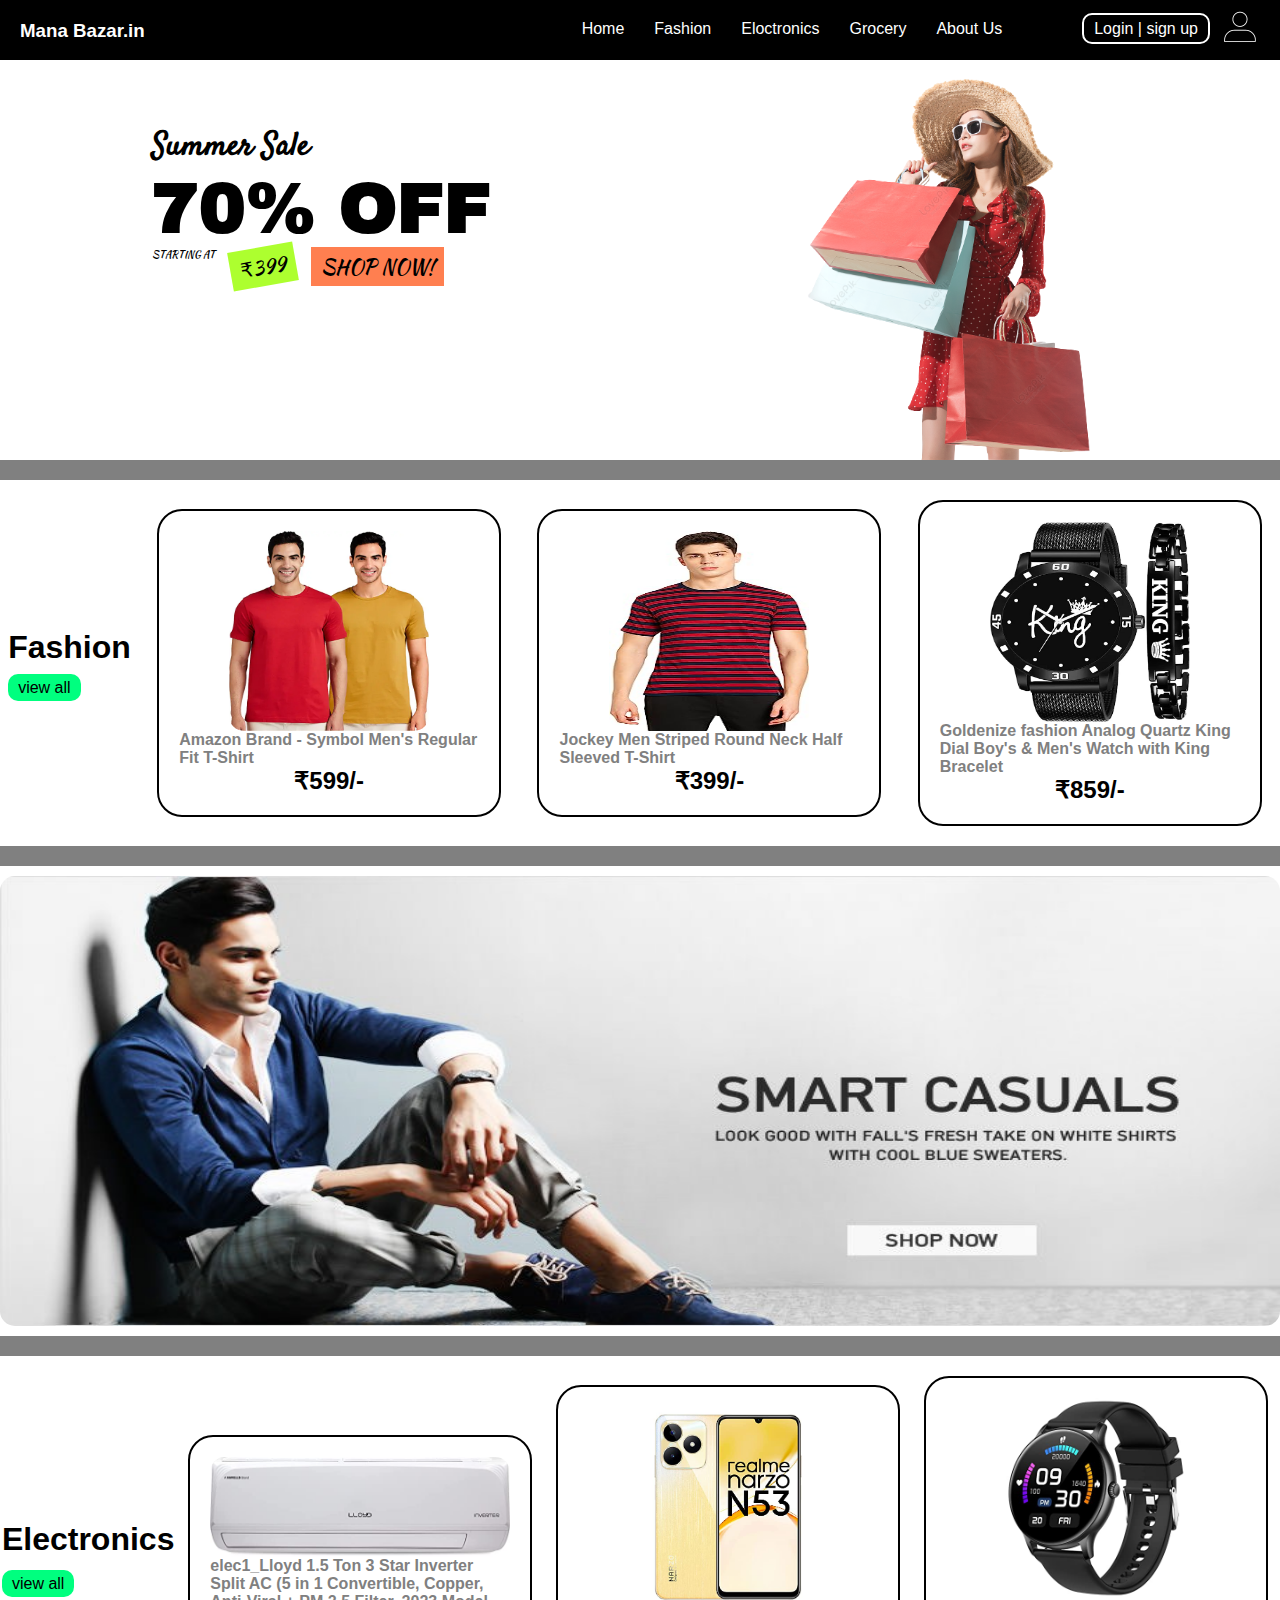
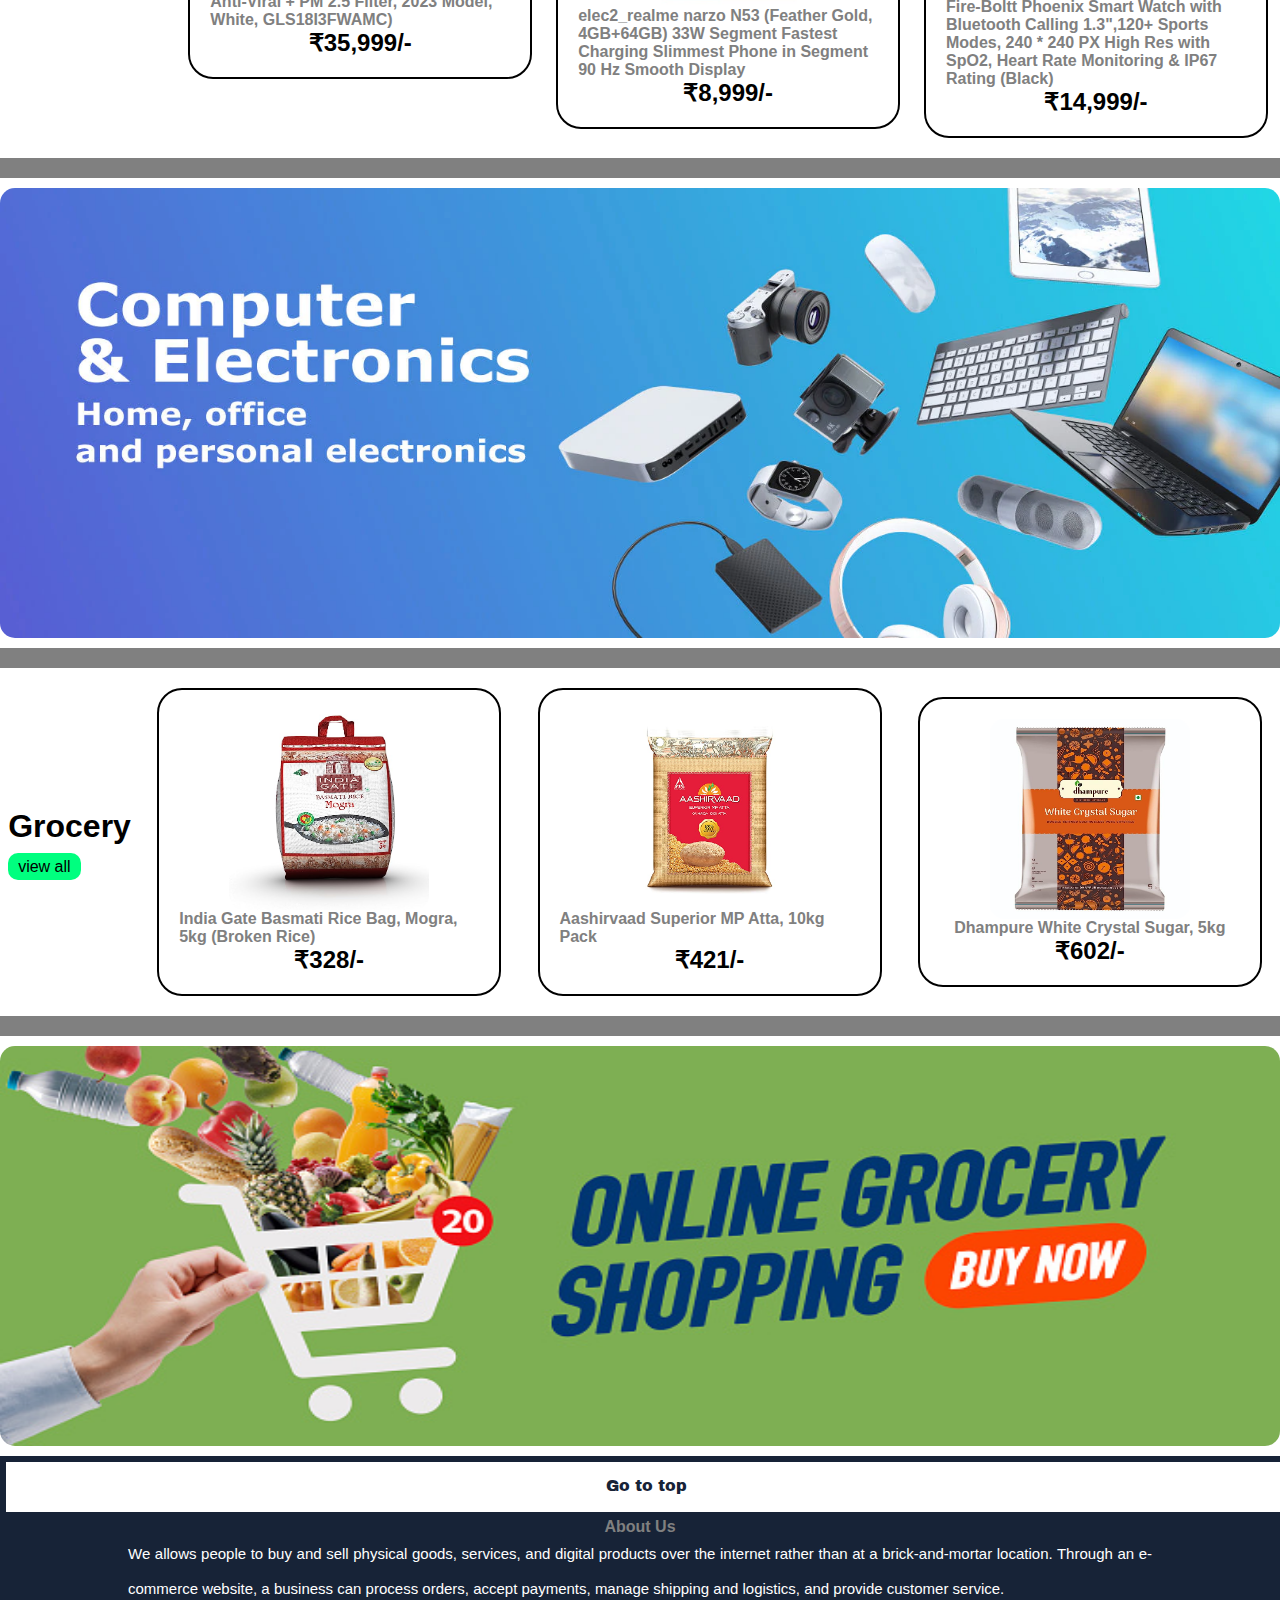
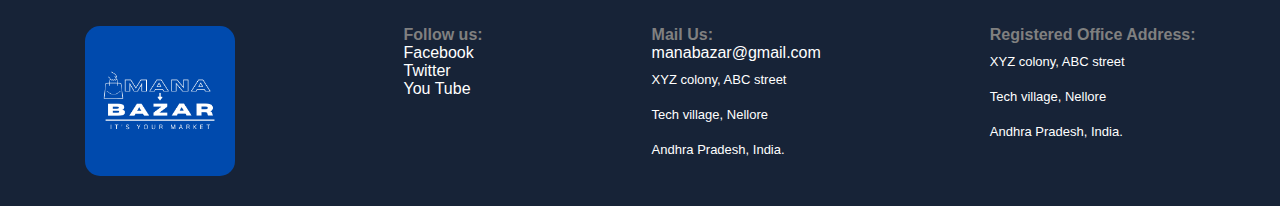
<file: index.html>
<!DOCTYPE html>
<html lang="en">
<head>
    <meta charset="UTF-8">
    <meta http-equiv="X-UA-Compatible" content="IE=edge">
    <meta name="viewport" content="width=device-width, initial-scale=1.0">
    <link rel="stylesheet" href="Ecommerce.css">
    <link rel="icon" href="./mana bazar logo crop.png">
    <title>Mana Bazar</title>
    <script>
        document.addEventListener("contextmenu", (event) => {
            alert("Right click disable")
           event.preventDefault();
        });
     </script>
</head>
<body>
    <nav id="nav-bar" class="navbar">
        
        <h3><a href="./index.html">Mana Bazar.in</a></h3>
        <ul>
            <li><a href="./index.html">Home</a></li>
            <li><a href="./fashon.html">Fashion</a></li>
            <li><a href="./electronins.html">Eloctronics</a></li>
            <li><a href="./grocery.html">Grocery</a></li>
            <li><a href="#about-us">About Us</a></li>
            <li><a href="form.html" class="login">Login | sign up</a></li>
            <li><img src="./assert/wired-lineal-21-avatar.gif" alt="" height="50px" width="50px" class="icon"></li>
        </ul>
   
    </nav>

    <div class="popup">
        <h2>please Login here</h2>
        <h4>New customer : <br> create account/Sign up </h4>
    </div>
    
    <div class="main">
       <div class="content">
        <h5 class="heading">Summer Sale</h5>
        <h2 class="off">70% OFF</h2>
            <div>
            <p >STARTING AT</p>
            <p class="price">₹399</p>
            <p class="shopnow">SHOP NOW!</p>
            </div>
       </div>
       <img src="./assert/girl-removebg-preview.png" alt="">
    </div>

    <a href="./fashon.html" target="_blank">
        <div class="container">
            <div>
                <h1>Fashion</h1>
                <span>view all</span>
            </div>
            
            <div class="card">
                <img src="./assert/fashon1.webp" alt="" height="200px" width="200px">
                <h4>Amazon Brand - Symbol Men's Regular Fit T-Shirt</h4>
                <h2>₹599/-</h2>
            </div>
            <div class="card">
                <img src="./assert/fashon2.jpg" alt="" height="200px" width="200px">
                <h4>Jockey Men Striped Round Neck Half Sleeved T-Shirt</h4>
                <h2>₹399/-</h2>
            </div>
            <div class="card">
                <img src="./assert/Goldenize fashion Analog Quartz King Dial Boy's & Men's Watch with King Bracelet.jpg" alt="" height="200px" width="200px">
                <h4>Goldenize fashion Analog Quartz King Dial Boy's & Men's Watch with King Bracelet</h4>
                <h2>₹859/-</h2>
            </div>
        </div>
    </a>
   <a href="./fashon.html">
    <div class="container">
        <img src="./assert/fashion banner1.jpg" alt="" width="100%" height="450px">
    </div>
   </a>
    
    <a href="./electronins.html" target="_blank">
        <div class="container">
            <div>
                <h1>Electronics</h1>
                <span>view all</span>
            </div>
            <div class="card">
                <img src="./assert/elec1_Lloyd 1.5 Ton 3 Star Inverter Split AC (5 in 1 Convertible, Copper, Anti-Viral + PM 2.5 Filter, 2023 Model, White, GLS18I3FWAMC).jpg" alt="" height="100px" width="300px">
                <h4>elec1_Lloyd 1.5 Ton 3 Star Inverter Split AC (5 in 1 Convertible, Copper, Anti-Viral + PM 2.5 Filter, 2023 Model, White, GLS18I3FWAMC)</h4>
                <h2>₹35,999/-</h2>
            </div>
            <div class="card">
                <img src="./assert/elec2_realme narzo N53 (Feather Gold, 4GB+64GB) 33W Segment Fastest Charging Slimmest Phone in Segment  90 Hz Smooth Display.jpg" alt="" height="200px" width="200px">
                <h4>elec2_realme narzo N53 (Feather Gold, 4GB+64GB) 33W Segment Fastest Charging Slimmest Phone in Segment  90 Hz Smooth Display</h4>
                <h2>₹8,999/-</h2>
            </div>
            <div class="card">
                <img src="./assert/elec3.jpg" alt="" height="200px" width="200px">
                <h4>Fire-Boltt Phoenix Smart Watch with Bluetooth Calling 1.3",120+ Sports Modes, 240 * 240 PX High Res with SpO2, Heart Rate Monitoring & IP67 Rating (Black)</h4>
                <h2>₹14,999/-</h2>
            </div>
        </div>
    </a>
    <a href="./electronins.html">
        <div class="container">
            <img src="./assert/electronic banner1.webp" alt="" width="100%" height="450px">
        </div>
    </a>

    
    <a href="./grocery.html" target="_blank">
        <div class="container">
            <div>
                <h1>Grocery</h1>
                <span>view all</span>
            </div>
            <div class="card">
                <img src="./assert/gro1_India Gate Basmati Rice Bag, Mogra, 5kg (Broken Rice).jpg" alt="" height="200px" width="200px">
                <h4>India Gate Basmati Rice Bag, Mogra, 5kg (Broken Rice)</h4>
                
             <h2>₹328/-</h2>
            </div>
            <div class="card">
                <img src="./assert/gro2_Aashirvaad Superior MP Atta, 10kg Pack.jpg" alt="" height="200px" width="200px">
                <h4>Aashirvaad Superior MP Atta, 10kg Pack</h4>
                <h2>₹421/-</h2> 
            </div>
            <div class="card">
                <img src="./assert/gro3_Dhampure White Crystal Sugar, 5kg.jpg" alt="" height="200px" width="200px">
                <h4>Dhampure White Crystal Sugar, 5kg</h4>
                <h2>₹602/-</h2>
            </div>
        </div>
    </a>
    <a href="./grocery.html">
        <div class="container">
            <img src="./assert/grocery banner1.jpg" alt="" width="100%" height="400px">
        </div>
    </a>

    <footer id="about-us">
        <div class="top">
        <a href="./index.html">Go to top</a>
     </div>
        <div class="aboutus">
            <h4>About Us</h4>
            <p>We allows people to buy and sell physical goods, services, and digital products over the internet rather than at a brick-and-mortar location.
                 Through an e-commerce website, a business can process orders,
                  accept payments, manage shipping and logistics, and provide customer service.</p>
        </div>
        <div class="footer">
            <div>
                <img src="./mana bazar logo.png" alt="" height="150px" width="150px">
            </div>
            <div class="social">
                <h4>Follow us:</h4>
            <ul>
                <li><a href="@">Facebook</a></li>
                <li><a href="@">Twitter</a></li>
                <li><a href="@">You Tube</a></li>
            </ul>
            </div>
            <div class="mailus">
                <h4>Mail Us:</h4>
                <a href="@">manabazar@gmail.com</a>
                <p>
                    XYZ colony, ABC street<br>
                    Tech village, Nellore<br>
                    Andhra Pradesh, India.
                </p>
            </div>
            <div class="address">
                <h4>Registered Office Address:</h4>
                <p>
                    XYZ colony, ABC street<br>
                    Tech village, Nellore<br>
                    Andhra Pradesh, India.
                </p>
            </div>
        </div>
    </footer>
</body>
</html>
</file>
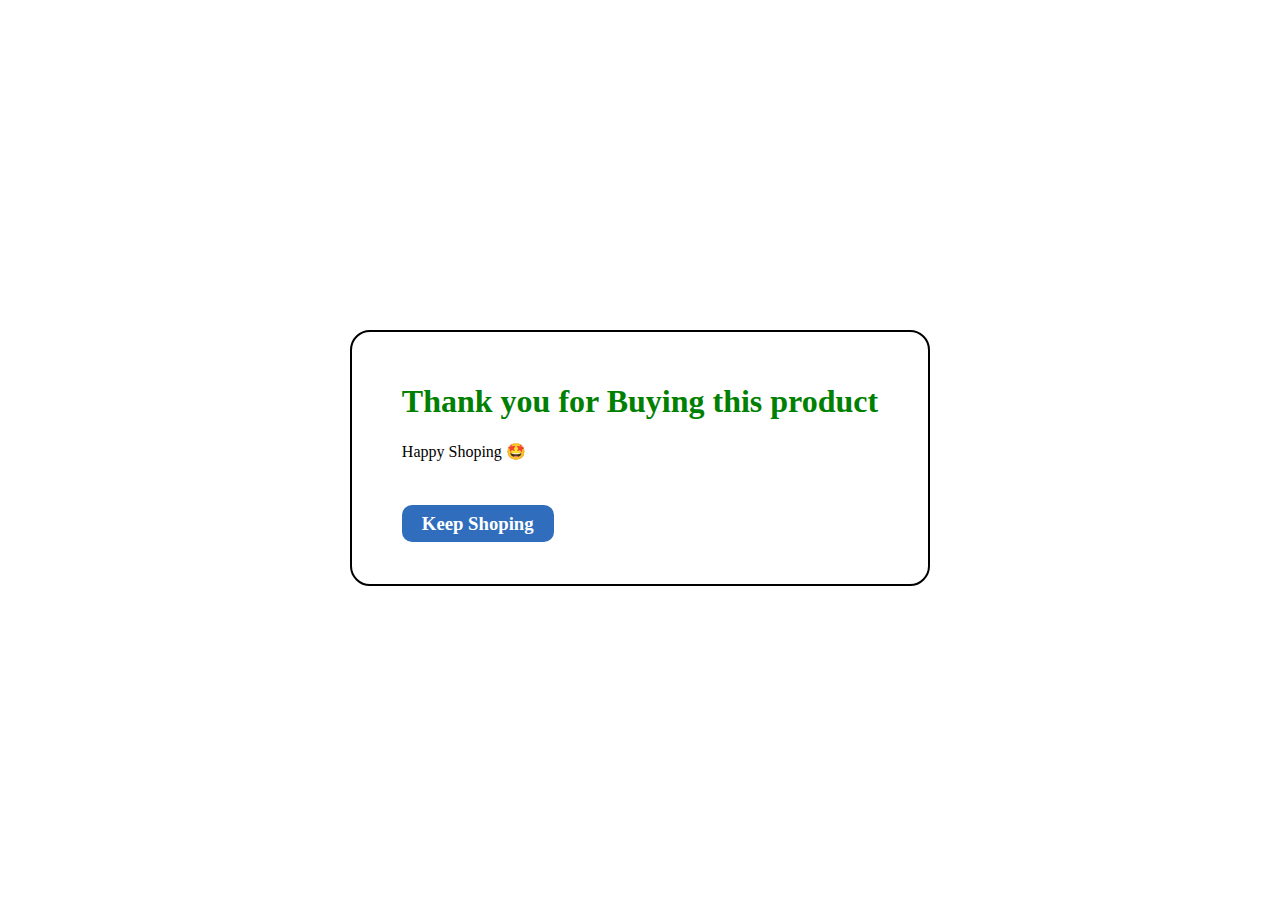
<file: buypage.html>
<!DOCTYPE html>
<html lang="en">
<head>
    <meta charset="UTF-8">
    <meta name="viewport" content="width=device-width, initial-scale=1.0">
    <title>Buy list Page</title>
    <style>
        .body{
            height: 100vh;
        }
        .info{
        height: 100vh;
          display: flex;
          justify-content: center;
          align-items: center;
          
        }
        .content{
            padding: 30px 50px;
            border-radius: 20px;
            border:2px solid black;
        }
        h1{
            color: green;
        }
        a{
            text-decoration: none;
            padding:8px 20px;
            background-color:#004badcf;
            color: white;
            border-radius: 10px;

        }
        a:hover{
            background-color: #004aad;
        }

    </style>
</head>
<body>
<div class="info">
   <div class="content">
        <h1>Thank you for Buying this product</h1>
        <p>Happy Shoping 🤩</p><br>
        <h3><a href="./index.html">Keep Shoping</a></h3>
   </div>
</div>
</body>
</html>
</file>
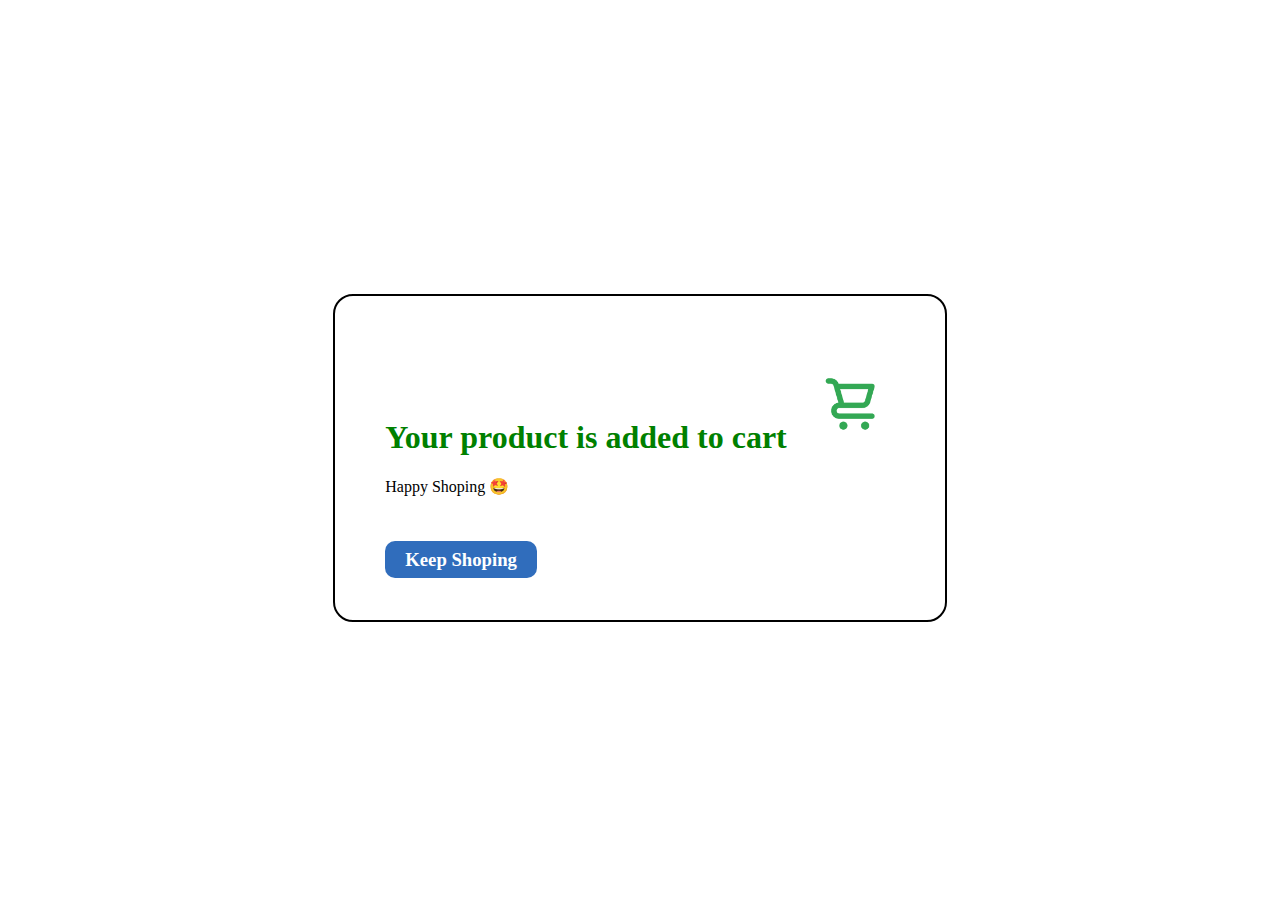
<file: cartpage.html>
<!DOCTYPE html>
<html lang="en">
<head>
    <meta charset="UTF-8">
    <meta name="viewport" content="width=device-width, initial-scale=1.0">
    <title>Cart Page</title>
    <style>
        .body{
            height: 100vh;
        }
        .info{
        height: 100vh;
          display: flex;
          justify-content: center;
          align-items: center;
          
        }
        .content{
            padding: 30px 50px;
            border-radius: 20px;
            border:2px solid black;
        }
        h1{
            color: green;
        }
        a{
            text-decoration: none;
            padding:8px 20px;
            background-color:#004badcf;
            color: white;
            border-radius: 10px;

        }
        a:hover{
            background-color: #004aad;
        }

    </style>
</head>
<body>
<div class="info">
   <div class="content">
        <h1>Your product is added to cart <img src="./assert/Cart.gif" alt="" height="100p" width="100px"></h1>
        
        <p>Happy Shoping 🤩</p><br>
        <h3><a href="./index.html">Keep Shoping</a></h3>
   </div>
</div>
</body>
</html>
</file>
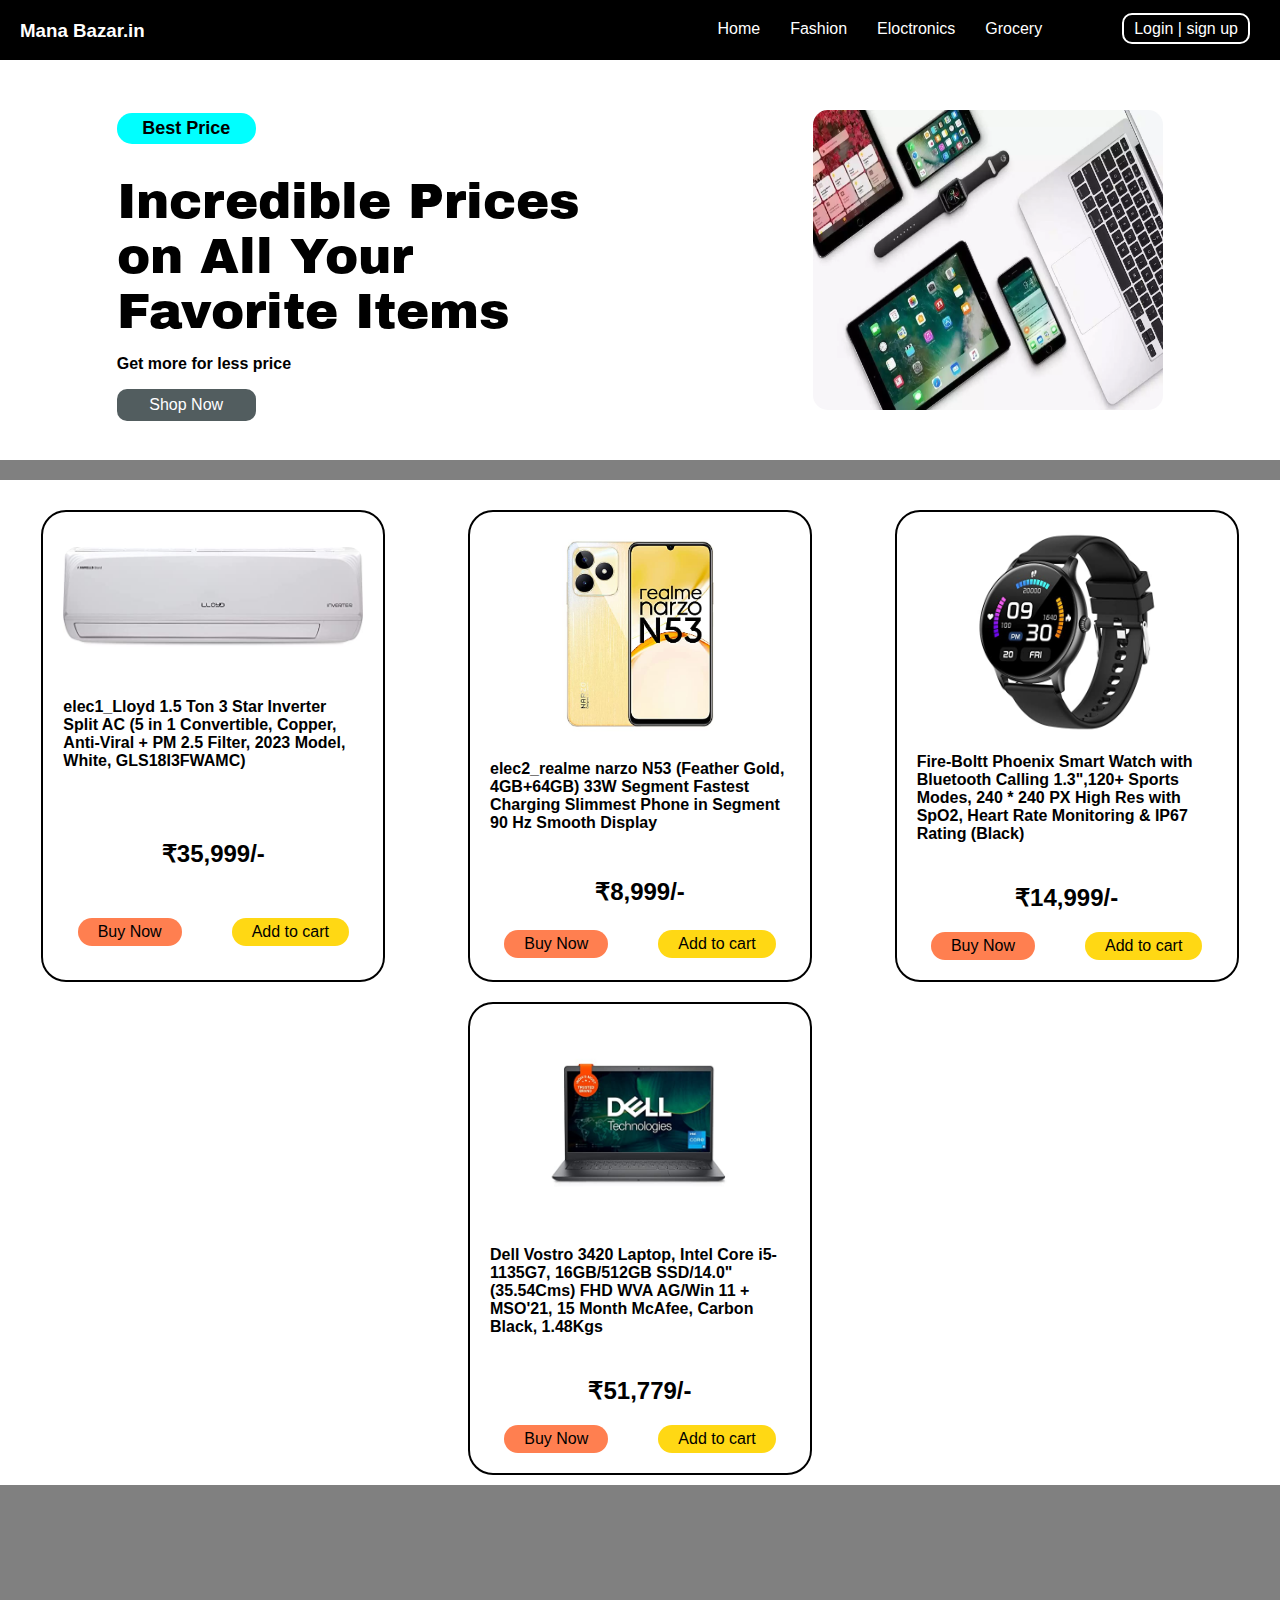
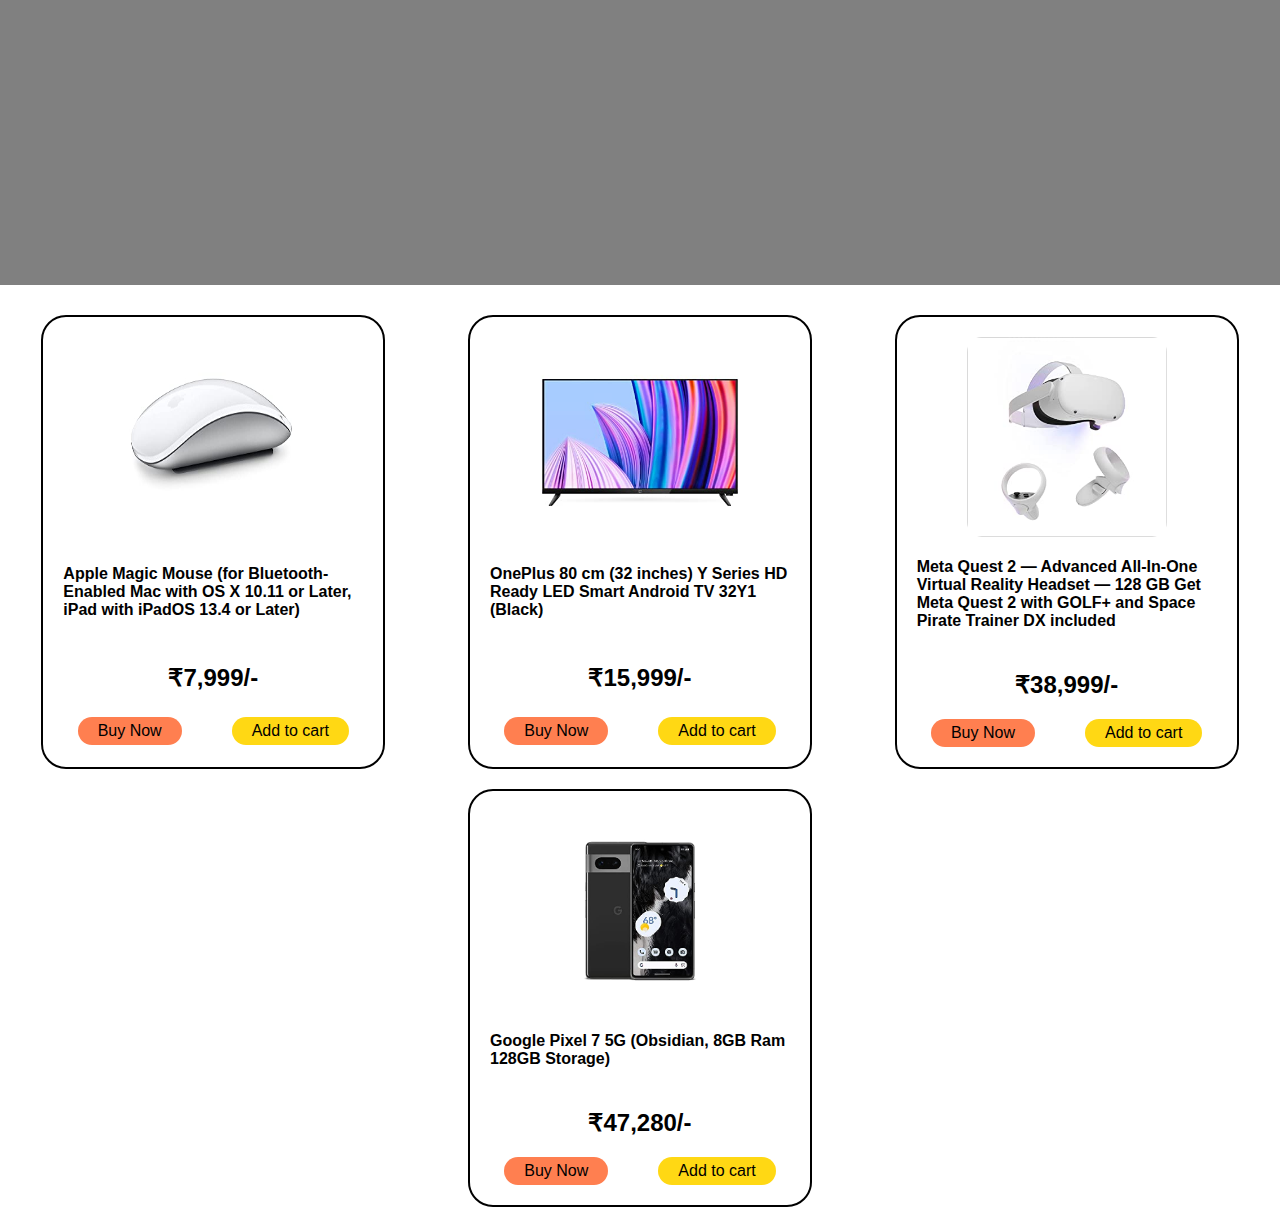
<file: electronins.html>
<!DOCTYPE html>
<html lang="en">
<head>
    <meta charset="UTF-8">
    <meta http-equiv="X-UA-Compatible" content="IE=edge">
    <meta name="viewport" content="width=device-width, initial-scale=1.0">
    <link rel="icon" href="./mana bazar logo crop.png">
    <title>Electronics</title>
    <style>
        @import url('https://fonts.googleapis.com/css2?family=Archivo+Black&family=Courgette&family=Kaushan+Script&family=Satisfy&display=swap');

        body{
            margin: 0;
            padding: 0;
            background-color: gray;
            padding-top:60px;
            font-family:'Lucida Sans', 'Lucida Sans Regular', 'Lucida Grande', 'Lucida Sans Unicode', Geneva, Verdana, sans-serif;
        }
        .navbar{
    height: 60px;
    background-color: black;
    display: flex;
    justify-content: space-between;
    position:fixed;
    top: 0;
    width: 100%;
    z-index: 9999;
    
}
h3{
    margin-top: 20px;
    margin-left: 20px;
}


.navbar ul{
    margin-top: 20px;
    display: flex;
    margin-right: 30px;
}
.navbar ul li{
    list-style-type: none;
    margin-left: 30px;
}
.login{
    margin-left: 50px;
    padding: 5px 10px;
    border: 2px solid white;
    border-radius: 10px;
}
.login:hover{
    color: black;
    background-color: white;
    transition: ease .5s;
}
a{
    text-decoration: none;
    color: white;
}
        .title{
            height: 400px;
            width: 100%;
            background-color: white;
            margin-bottom: 20px;
            display: flex;
            justify-content: space-around;
            align-items: center;
        }
        h5{
            font-size: large;
            padding: 5px 0px;
            background-color: aqua;
           margin-right: 70%;
           text-align: center;
           border-radius: 15px;
        }
        .heading{
            font-family:'Archivo Black', sans-serif;
            font-size: 50px;
            animation: main 1s ease;
            margin: 0;
        }
        .discription{
        font-family: 'Gill Sans', 'Gill Sans MT', Calibri, 'Trebuchet MS', sans-serif;
        font-weight: bold;
        animation: main 1s ease 200ms;
       }
       .shopnow{
        padding: 7px 10px;
        background-color: #525D5F;
        margin-right: 70%;
        text-align: center;
        color: white;
        border-radius: 10px;
        animation: main 1s ease 300ms;
       }
       .title img{
        animation: image 1s alternate;
       }
    .electronics{
        padding-top: 20px;
   display: flex;
   flex-wrap: wrap;
    justify-content: space-around;
    background-color: white;

        }
        .card{
            margin: 10px;
            padding: 20px;
            width: 300px;
            display: flex;
            flex-wrap: wrap;
            flex-direction: column;
            justify-content:space-around;
            align-items: center;
            height: auto;
            border: 2px solid black;
            border-radius: 25px;
        }
        .card:hover{
            transform: translateY(-15px);
            transition:ease .5s;
            box-shadow: 10px 10px 10px gray;
        }
        .buttons{
           display: flex;
           gap :50px
        }
        .buttons a{
            color: black;
            text-align: center;
            padding: 5px 20px;
            border-radius: 15px;
        }
        .buynow{
            background-color: coral;
        }
        .addtocart{
            background-color: #FFD814;
        }
        img{
            border-radius: 15px;
        }
        .container{
            height: 400px;
            width: 100%;
            background-color:gray;
            animation: banner 5s step-start infinite ;
        }
        @keyframes main {
    from{
        transform: translateX(-50px);
        opacity: 0;
    }
    to{
        transform: translateX(0px);
        opacity: 1;
    }
}
@keyframes image {
    from{
        transform: translateX(50px);
        opacity: 0;
    }
    to{
        transform: translateX(0px);
        opacity: 1;
    }
}
@keyframes banner {
    0%{
        background-image: url('./assert/electronic\ banner1.webp');
        background-repeat: no-repeat;
        background-size:cover;
    }
    25%{
        background-image: url('./assert/electronic\ banner6.jpg');
        background-repeat: no-repeat;
        background-size: cover;
    }
    50%{
        background-image: url('./assert/electronic\ banner5.jpg');
        background-repeat: no-repeat;
        background-size: cover;
    }
    75%{
        background-image: url('./assert/electronic\ banner6.jpg');
        background-repeat: no-repeat;
        background-size: cover;
    }
    100%{
        background-image: url('./assert/electronic\ banner1.webp');
        background-repeat: no-repeat;
        background-size:cover;
    }
}
    </style>
</head>
<body>
    <nav class="navbar">
        
        <h3><a href="./index.html">Mana Bazar.in</a></h3>
        <ul>
            <li><a href="./index.html">Home</a></li>
            <li><a href="./fashon.html">Fashion</a></li>
            <li><a href="./electronins.html">Eloctronics</a></li>
            <li><a href="./grocery.html">Grocery</a></li>
            <li><a href="form.html" class="login">Login | sign up</a></li>
            
        </ul>
    </nav>
    <div class="title">
        <div class="content">
            <h5>Best Price</h5>
            <p class="heading">Incredible Prices <br>on All Your <br>Favorite Items</p>
            <p class="discription">Get more for less price</p>
            <p class="shopnow">Shop Now</p>
        </div>
        <img src="./assert/electronics image.webp" alt="" height="300px" width="350px">
    </div>
    <div class="electronics">
        <div class="card">
            <img src="./assert/elec1_Lloyd 1.5 Ton 3 Star Inverter Split AC (5 in 1 Convertible, Copper, Anti-Viral + PM 2.5 Filter, 2023 Model, White, GLS18I3FWAMC).jpg" alt="" height="100px" width="300px">
            <h4>elec1_Lloyd 1.5 Ton 3 Star Inverter Split AC (5 in 1 Convertible, Copper, Anti-Viral + PM 2.5 Filter, 2023 Model, White, GLS18I3FWAMC)</h4>
            <h2>₹35,999/-</h2>
            <div class="buttons">
                <a href="./buypage.html" class="buynow">Buy Now</a>
                <a href="./cartpage.html" class="addtocart">Add to cart</a>
            </div>
        </div>
        <div class="card">
            <img src="./assert/elec2_realme narzo N53 (Feather Gold, 4GB+64GB) 33W Segment Fastest Charging Slimmest Phone in Segment  90 Hz Smooth Display.jpg" alt="" height="200px" width="200px">
            <h4>elec2_realme narzo N53 (Feather Gold, 4GB+64GB) 33W Segment Fastest Charging Slimmest Phone in Segment  90 Hz Smooth Display</h4>
            <h2>₹8,999/-</h2>
            <div class="buttons">
                <a href="./buypage.html" class="buynow">Buy Now</a>
                <a href="./cartpage.html" class="addtocart">Add to cart</a>
            </div>
        </div>
        <div class="card">
            <img src="./assert/elec3.jpg" alt="" height="200px" width="200px">
            <h4>Fire-Boltt Phoenix Smart Watch with Bluetooth Calling 1.3",120+ Sports Modes, 240 * 240 PX High Res with SpO2, Heart Rate Monitoring & IP67 Rating (Black)</h4>
            <h2>₹14,999/-</h2>
            <div class="buttons">
                <a href="./buypage.html" class="buynow">Buy Now</a>
                <a href="./cartpage.html" class="addtocart">Add to cart</a>
            </div>
        </div>
        <div class="card">
            <img src="./assert/elec4.jpg" alt="" height="200px" width="200px">
            <h4>Dell Vostro 3420 Laptop, Intel Core i5-1135G7, 16GB/512GB SSD/14.0" (35.54Cms) FHD WVA AG/Win 11 + MSO'21, 15 Month McAfee, Carbon Black, 1.48Kgs</h4>
            <h2>₹51,779/-</h2>
            <div class="buttons">
                <a href="./buypage.html" class="buynow">Buy Now</a>
                <a href="./cartpage.html" class="addtocart">Add to cart</a>
            </div>
        </div>
    </div>
        <div class="container">
        
        </div>
        <div class="electronics">
        
        <div class="card">
            <img src="./assert/elec5_Apple Magic Mouse (for Bluetooth-Enabled Mac with OS X 10.11 or Later, iPad with iPadOS 13.4 or Later).jpg" alt="" height="200px" width="200px">
            <h4>Apple Magic Mouse (for Bluetooth-Enabled Mac with OS X 10.11 or Later, iPad with iPadOS 13.4 or Later)</h4>
            <h2>₹7,999/-</h2>
            <div class="buttons">
                <a href="./buypage.html" class="buynow">Buy Now</a>
                <a href="./cartpage.html" class="addtocart">Add to cart</a>
            </div>
        </div>
        <div class="card">
            <img src="./assert/elec6_OnePlus 80 cm (32 inches) Y Series HD Ready LED Smart Android TV 32Y1 (Black).jpg" alt="" height="200px" width="200px">
            <h4>OnePlus 80 cm (32 inches) Y Series HD Ready LED Smart Android TV 32Y1 (Black)</h4>
            <h2>₹15,999/-</h2>
            <div class="buttons">
                <a href="./buypage.html" class="buynow">Buy Now</a>
                <a href="./cartpage.html" class="addtocart">Add to cart</a>
            </div>
        </div>
        <div class="card">
            <img src="./assert/elec7_Meta Quest 2 — Advanced All-In-One Virtual Reality Headset — 128 GB Get Meta Quest 2 with GOLF+ and Space Pirate Trainer DX included.jpg" alt="" height="200px" width="200px">
            <h4>Meta Quest 2 — Advanced All-In-One Virtual Reality Headset — 128 GB Get Meta Quest 2 with GOLF+ and Space Pirate Trainer DX included</h4>
            <h2>₹38,999/-</h2>
            <div class="buttons">
                <a href="./buypage.html" class="buynow">Buy Now</a>
                <a href="./cartpage.html" class="addtocart">Add to cart</a>
            </div>
        </div>
        <div class="card">
            <img src="./assert/elec8_Google Pixel 7 5G (Obsidian, 8GB Ram 128GB Storage).jpg" alt="" height="200px" width="200px">
            <h4>Google Pixel 7 5G (Obsidian, 8GB Ram 128GB Storage)</h4>
            <h2>₹47,280/-</h2>
            <div class="buttons">
                <a href="./buypage.html" class="buynow">Buy Now</a>
                <a href="./cartpage.html" class="addtocart">Add to cart</a>
            </div>
        </div>
    </div>
</body>
</html>
</file>
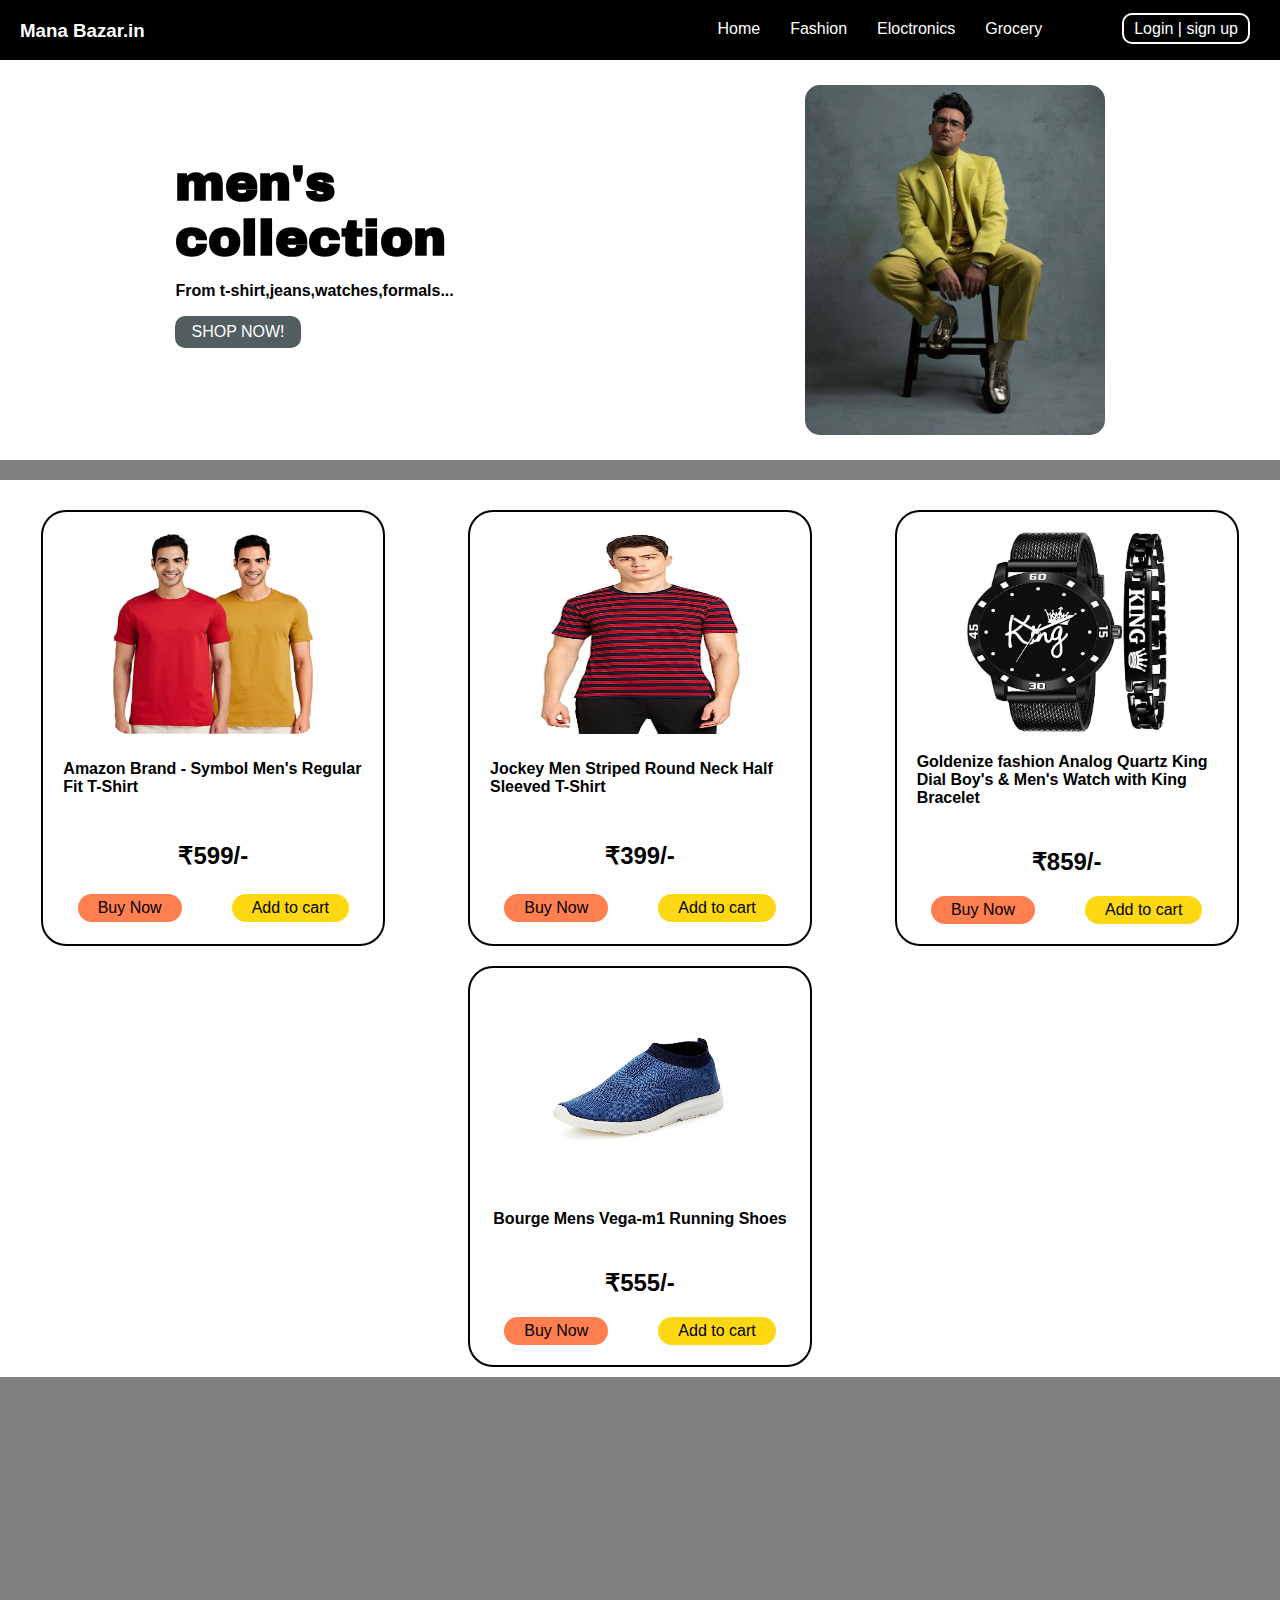
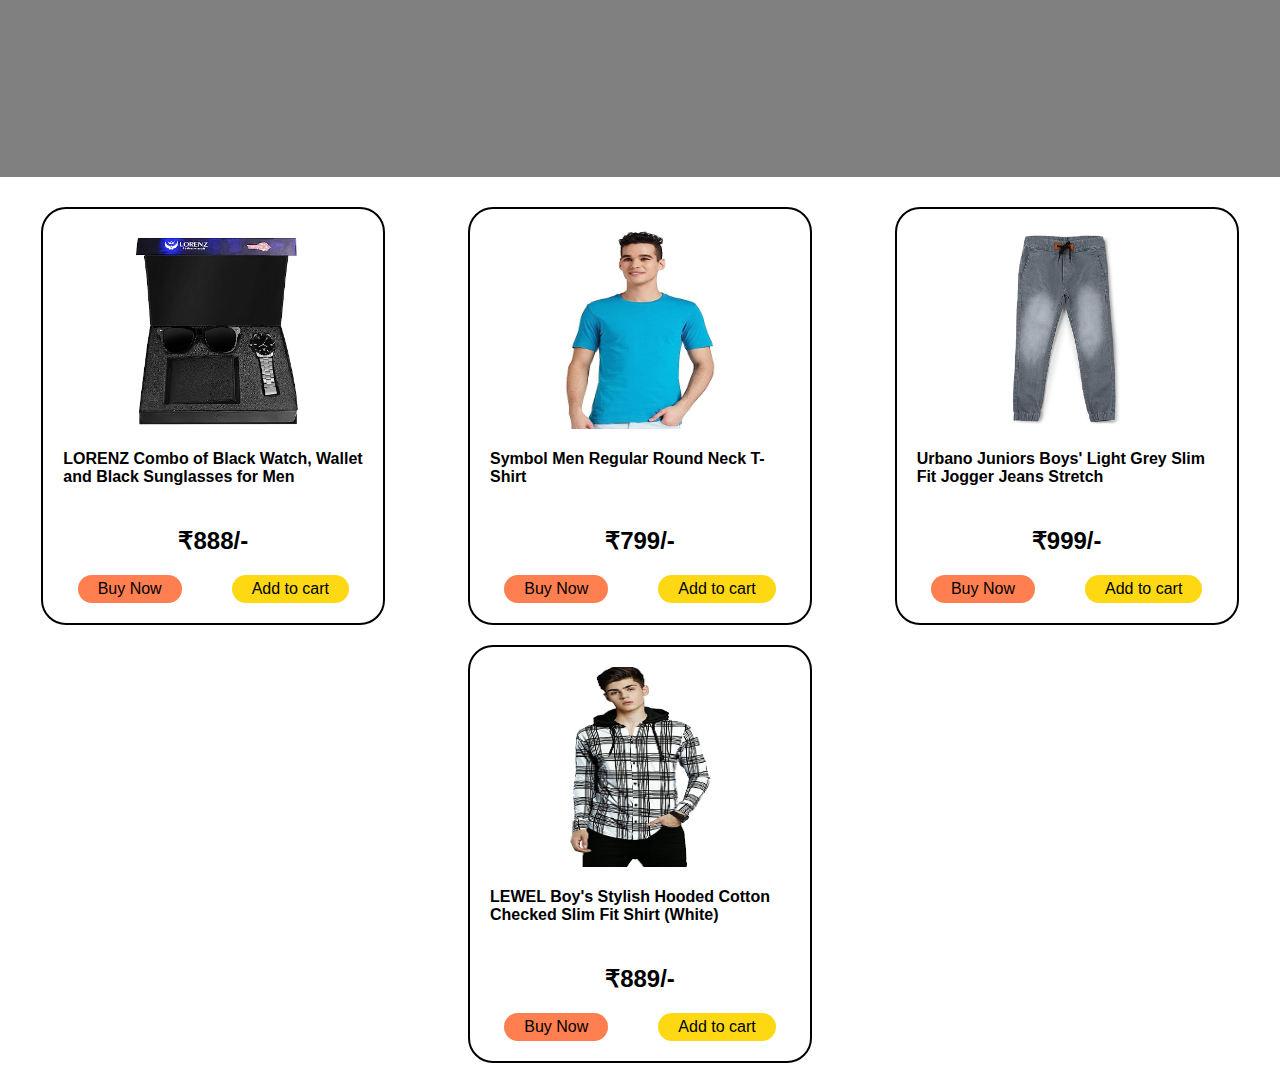
<file: fashon.html>
<!DOCTYPE html>
<html lang="en">
<head>
    <meta charset="UTF-8">
    <meta http-equiv="X-UA-Compatible" content="IE=edge">
    <meta name="viewport" content="width=device-width, initial-scale=1.0">
    <link rel="icon" href="./mana bazar logo crop.png">
    <title>Fashion</title>
    <style>
       
  @import url('https://fonts.googleapis.com/css2?family=Archivo+Black&family=Courgette&family=Kaushan+Script&family=Satisfy&display=swap');

        body{
            background-color: gray;
            margin:0;
            padding:0;
            color: black;
            padding-top:60px;
            font-family:'Lucida Sans', 'Lucida Sans Regular', 'Lucida Grande', 'Lucida Sans Unicode', Geneva, Verdana, sans-serif;
        }
        .navbar{
    height: 60px;
    background-color: black;
    display: flex;
    justify-content: space-between;
    position:fixed;
    top: 0;
    width: 100%;
    z-index: 9999;
    
}
h3{
    margin-top: 20px;
    margin-left: 20px;
}


.navbar ul{
    margin-top: 20px;
    display: flex;
    margin-right: 30px;
}
.navbar ul li{
    list-style-type: none;
    margin-left: 30px;
}
.login{
    margin-left: 50px;
    padding: 5px 10px;
    border: 2px solid white;
    border-radius: 10px;
}
.login:hover{
    color: black;
    background-color: white;
    transition: ease .5s;
}
a{
    text-decoration: none;
    color: white;
}
        .title{
            height: 400px;
            width: 100%;
            background-color: white;
            margin-bottom: 20px;
            display: flex;
            justify-content: space-around;
            align-items: center;
        }
        .content{
            padding-top:0%;
            display: flex;
            flex-direction: column;
            
        }
        .heading{
            font-family:'Archivo Black', sans-serif;
            font-size: 50px;
            animation: main 1s ease;
            margin: 0;
        }
       .discription{
        font-family: 'Gill Sans', 'Gill Sans MT', Calibri, 'Trebuchet MS', sans-serif;
        font-weight: bold;
        animation: main 1s ease 200ms;
       }
       .shopnow{
        text-align: center;
        padding: 7px 10px;
        background-color: #525D5F;
        margin-right: 55%;
        color: white;
        border-radius: 10px;
        animation: main 1s ease 300ms;
       }
       .title img{
        animation: image 1s ease alternate;
       }
        .fashion{
        display: flex;
        flex-wrap: wrap;
        justify-content: space-around;
        background-color: white;
        padding-top: 20px;

        }
        .card{
            margin: 10px;
            padding: 20px;
            width: 300px;
            display: flex;
            flex-wrap: wrap;
            flex-direction: column;
            justify-content:space-around;
            align-items: center;
            height: auto;
            border: 2px solid black;
            border-radius: 25px;
        }
        .buttons{
           display: flex;
           gap :50px
        }
        .buttons a{
            color: black;
            text-align: center;
            padding: 5px 20px;
            border-radius: 15px;
        }
        .buynow{
            background-color: coral;
        }
        .addtocart{
            background-color: #FFD814;
        }
        .card:hover{
            transform: translateY(-15px);
            transition:ease .5s;
            box-shadow: 10px 10px 10px gray;
        }
        
           
        
        img{
            border-radius: 15px;
        }
        .container{
            height: 400px;
            width: 100%;
            background-color:gray;
            animation: banner 5s step-start infinite ;
        }
        @keyframes main {
    from{
        transform: translateX(-50px);
        opacity: 0;
    }
    to{
        transform: translateX(0px);
        opacity: 1;
    }
}
@keyframes image {
    from{
        transform: translateX(50px);
        opacity: 0;
    }
    to{
        transform: translateX(0px);
        opacity: 1;
    }
}
@keyframes banner {
    0%{
        background-image: url('./assert/fashion\ banner2.jpg');
        background-repeat: no-repeat;
        background-size:cover;
    }
    25%{
        background-image: url('./assert/fashion\ banner3.webp');
        background-repeat: no-repeat;
        background-size: cover;
    }
    50%{
        background-image: url('./assert/fashion\ banner4.webp');
        background-repeat: no-repeat;
        background-size: cover;
    }
    75%{
        background-image: url('./assert/fashion\ banner5.webp');
        background-repeat: no-repeat;
        background-size: cover;
    }
    100%{
        background-image: url('./assert/fashion\ banner2.jpg');
        background-repeat: no-repeat;
        background-size:cover;
    }
}
    </style>
</head>
<body>
    <nav class="navbar">
        
        <h3><a href="./index.html">Mana Bazar.in</a></h3>
        <ul>
            <li><a href="./index.html">Home</a></li>
            <li><a href="./fashon.html">Fashion</a></li>
            <li><a href="./electronins.html">Eloctronics</a></li>
            <li><a href="./grocery.html">Grocery</a></li>
            <li><a href="form.html" class="login">Login | sign up</a></li>
            
        </ul>
    </nav>
    <div class="title">
        <div class="content">
            <h5 class="heading">men's <br>collection</h5>
                <div>
                <p class="discription">From t-shirt,jeans,watches,formals...</p>
                <p class="shopnow">SHOP NOW!</p>
                </div>
        </div>
        <img src="./assert/boy.jpg" alt="" height="350px" width="300px">
    </div>
    <div class="fashion">
        <div class="card">
            <img src="./assert/fashon1.webp" alt="" height="200px" width="200px">
            <h4>Amazon Brand - Symbol Men's Regular Fit T-Shirt</h4>
            <h2>₹599/-</h2>
            <div class="buttons">
                <a href="./buypage.html" class="buynow">Buy Now</a>
                <a href="./cartpage.html" class="addtocart">Add to cart</a>
            </div>
        </div>
        <div class="card">
            <img src="./assert/fashon2.jpg" alt="" height="200px" width="200px">
            <h4>Jockey Men Striped Round Neck Half Sleeved T-Shirt</h4>
            <h2>₹399/-</h2>
            <div class="buttons">
                <a href="./buypage.html" class="buynow">Buy Now</a>
                <a href="./cartpage.html" class="addtocart">Add to cart</a>
            </div>
        </div>
        <div class="card">
            <img src="./assert/Goldenize fashion Analog Quartz King Dial Boy's & Men's Watch with King Bracelet.jpg" alt="" height="200px" width="200px">
            <h4>Goldenize fashion Analog Quartz King Dial Boy's & Men's Watch with King Bracelet</h4>
            <h2>₹859/-</h2>
            <div class="buttons">
                <a href="./buypage.html" class="buynow">Buy Now</a>
                <a href="./cartpage.html" class="addtocart">Add to cart</a>
            </div>
        </div>
        <div class="card">
            <img src="./assert/Bourge Mens Vega-m1 Running Shoes.jpg" alt="" height="200px" width="200px">
            <h4>Bourge Mens Vega-m1 Running Shoes</h4>
            <h2>₹555/-</h2>
            <div class="buttons">
                <a href="./buypage.html" class="buynow">Buy Now</a>
                <a href="./cartpage.html" class="addtocart">Add to cart</a>
            </div>
        </div>
        
    </div>


    <div class="container">
        
    </div>


    <div class="fashion">
        <div class="card">
            <img src="./assert/fashon5_LORENZ Combo of Black Watch, Wallet and Black Sunglasses for Men.jpg" alt="" height="200px" width="200px">
            <h4>LORENZ Combo of Black Watch, Wallet and Black Sunglasses for Men</h4>
            <h2>₹888/-</h2>
            <div class="buttons">
                <a href="./buypage.html" class="buynow">Buy Now</a>
                <a href="./cartpage.html" class="addtocart">Add to cart</a>
            </div>
        </div>
        <div class="card">
            <img src="./assert/fashon6_Amazon Brand - Symbol Men Regular Round Neck T-Shirt.jpg" alt="" height="200px" width="200px">
            <h4>Symbol Men Regular Round Neck T-Shirt</h4>
            <h2>₹799/-</h2>
            <div class="buttons">
                <a href="./buypage.html" class="buynow">Buy Now</a>
                <a href="./cartpage.html" class="addtocart">Add to cart</a>
            </div>
        </div>
        <div class="card">
            <img src="./assert/fashon7_Urbano Juniors Boys' Light Grey Slim Fit Jogger Jeans Stretch.jpg" alt="" height="200px" width="200px">
            <h4>Urbano Juniors Boys' Light Grey Slim Fit Jogger Jeans Stretch</h4> 
            <h2>₹999/-</h2>
            <div class="buttons">
                <a href="./buypage.html" class="buynow">Buy Now</a>
                <a href="./cartpage.html" class="addtocart">Add to cart</a>
            </div>
        </div>
        <div class="card">
            <img src="./assert/fashon8_LEWEL Boy's Stylish Hooded Cotton Checked Slim Fit Shirt (White).jpg" alt="" height="200px" width="200px">
            <h4>LEWEL Boy's Stylish Hooded Cotton Checked Slim Fit Shirt (White)</h4>
            <h2>₹889/-</h2>
            <div class="buttons">
                <a href="./buypage.html" class="buynow">Buy Now</a>
                <a href="./cartpage.html" class="addtocart">Add to cart</a>
            </div>
        </div>
    </div>
</body>
</html>
</file>
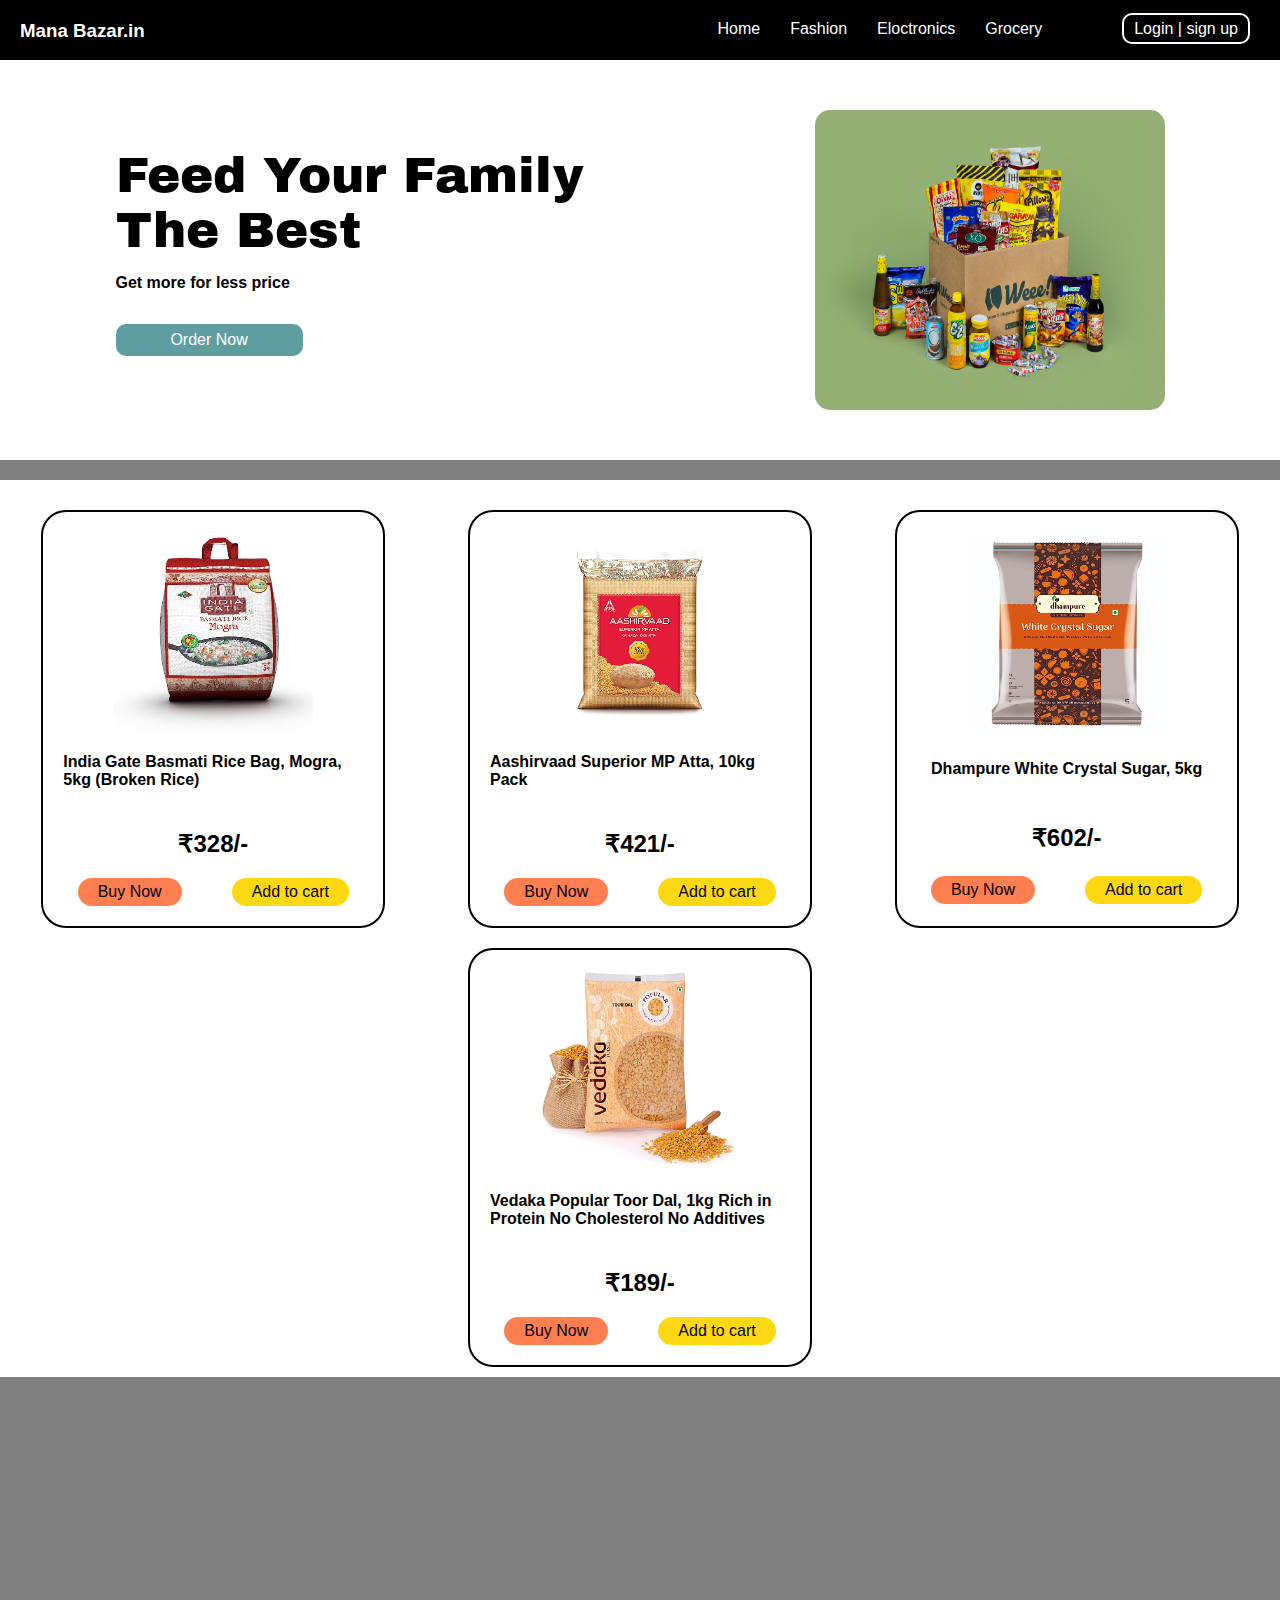
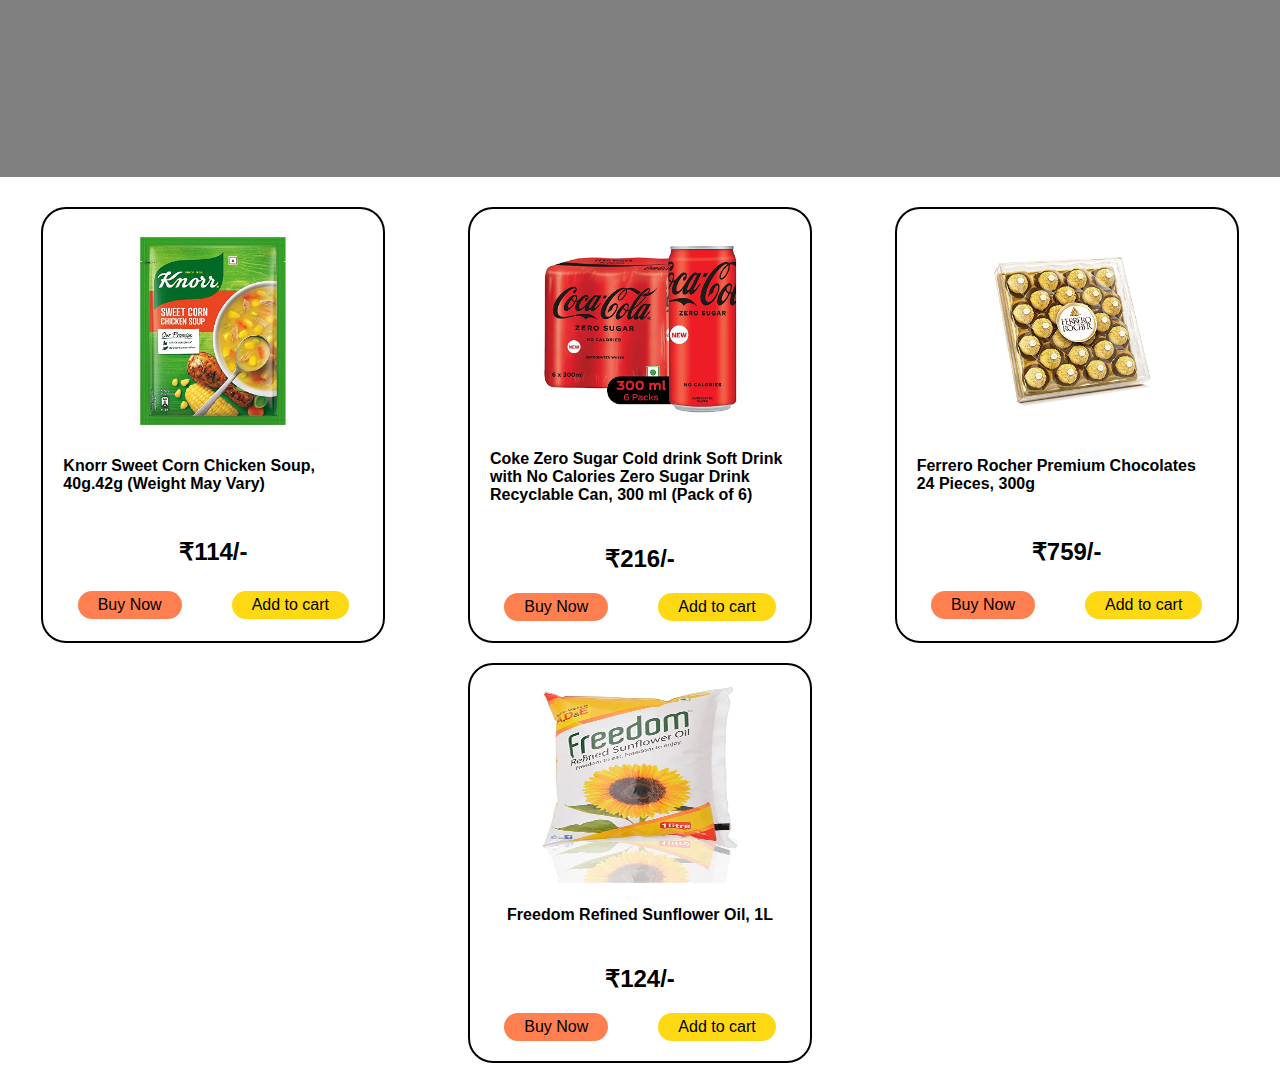
<file: grocery.html>
<!DOCTYPE html>
<html lang="en">
<head>
    <meta charset="UTF-8">
    <meta http-equiv="X-UA-Compatible" content="IE=edge">
    <meta name="viewport" content="width=device-width, initial-scale=1.0">
    <link rel="icon" href="./mana bazar logo crop.png">
    <title>Grocery</title>
    <style>
        @import url('https://fonts.googleapis.com/css2?family=Archivo+Black&family=Courgette&family=Kaushan+Script&family=Satisfy&display=swap');

         body{
            background-color: gray;
            margin:0;
            padding:0;
            color: black;
            padding-top:60px;
            font-family:'Lucida Sans', 'Lucida Sans Regular', 'Lucida Grande', 'Lucida Sans Unicode', Geneva, Verdana, sans-serif;
            
        }
        .navbar{
    height: 60px;
    background-color: black;
    display: flex;
    justify-content: space-between;
    position:fixed;
    top: 0;
    width: 100%;
    z-index: 9999;
    
}
h3{
    margin-top: 20px;
    margin-left: 20px;
}


.navbar ul{
    margin-top: 20px;
    display: flex;
    margin-right: 30px;
}
.navbar ul li{
    list-style-type: none;
    margin-left: 30px;
}
.login{
    margin-left: 50px;
    padding: 5px 10px;
    border: 2px solid white;
    border-radius: 10px;
}
.login:hover{
    color: black;
    background-color: white;
    transition: ease .5s;
}
a{
    text-decoration: none;
    color: white;
}
        .title{
            height: 400px;
            width: 100%;
            background-color: white;
            margin-bottom: 20px;
            display: flex;
            justify-content: space-around;
            align-items: center;
        }
        .content{
            padding-top:0%;
            display: flex;
            flex-direction: column;
            
        }
        .heading{
            font-family:'Archivo Black', sans-serif;
            font-size: 50px;
            animation: main 1s ease;
            margin: 0;
        }
       .discription{
        font-family: 'Gill Sans', 'Gill Sans MT', Calibri, 'Trebuchet MS', sans-serif;
        font-weight: bold;
        animation: main 1s ease 200ms;
       }
       .shopnow{
        padding: 7px 10px;
        background-color:cadetblue;
        margin-right: 60%;
        color: white;
        border-radius: 10px;
        animation: main 1s ease 300ms;
        text-align: center;
       }
       .title img{
        animation: image 1s ease alternate;
       }

        .grocery{
   display: flex;
   flex-wrap: wrap;
    justify-content: space-around;
    background-color: white;
    padding-top: 20px;

}
.card{
    margin: 10px;
    padding: 20px;
    width: 300px;
    display: flex;
    flex-wrap: wrap;
    flex-direction: column;
    justify-content:space-around;
    align-items: center;
    height: auto;
    border: 2px solid black;
    border-radius: 25px;
}
.card:hover{
    transform: translateY(-15px);
    transition:ease .5s;
    box-shadow: 10px 10px 10px gray;
}
.buttons{
           display: flex;
           gap :50px
        }
.buttons a{
            color: black;
            text-align: center;
            padding: 5px 20px;
            border-radius: 15px;
        }
.buynow{
            background-color: coral;
        }
.addtocart{
            background-color: #FFD814;
        }
img{
    border-radius: 15px;
}
.container{
            height: 400px;
            width: 100%;
            background-color:gray;
            animation: banner 5s step-start infinite ;
        }

@keyframes main {
    from{
        transform: translateX(-50px);
        opacity: 0;
    }
    to{
        transform: translateX(0px);
        opacity: 1;
    }
}
@keyframes image {
    from{
        transform: translateX(50px);
        opacity: 0;
    }
    to{
        transform: translateX(0px);
        opacity: 1;
    }
}
@keyframes banner {
    0%{
        background-image: url('./assert/grocery\ banner2.png');
        background-repeat: no-repeat;
        background-size:cover;
    }
    25%{
        background-image: url('./assert/grocery\ banner3.webp');
        background-repeat: no-repeat;
        background-size: cover;
    }
    50%{
        background-image: url('./assert/grocery\ banner4.jpg');
        background-repeat: no-repeat;
        background-size: cover;
    }
    75%{
        background-image: url('./assert/grocery\ banner5.jpg');
        background-repeat: no-repeat;
        background-size: cover;
    }
    100%{
        background-image: url('./assert/grocery\ banner2.png');
        background-repeat: no-repeat;
        background-size:cover;
    }
}
    </style>
</head>
<body>
    <nav class="navbar">
        
        <h3><a href="./index.html">Mana Bazar.in</a></h3>
        <ul>
            <li><a href="./index.html">Home</a></li>
            <li><a href="./fashon.html">Fashion</a></li>
            <li><a href="./electronins.html">Eloctronics</a></li>
            <li><a href="./grocery.html">Grocery</a></li>
            <li><a href="form.html" class="login">Login | sign up</a></li>
            
        </ul>
    </nav>
    <div class="title">
        <div class="content">
           
            <p class="heading">Feed Your Family <br>The Best</p>
            <p class="discription">Get more for less price</p>
            <p class="shopnow">Order Now</p>
        </div>
        <img src="./assert/grocery image.jpg" alt="" height="300px" width="350px">
    </div>

    <div class="grocery">
        <div class="card">
            <img src="./assert/gro1_India Gate Basmati Rice Bag, Mogra, 5kg (Broken Rice).jpg" alt="" height="200px" width="200px">
            <h4>India Gate Basmati Rice Bag, Mogra, 5kg (Broken Rice)</h4>
            <h2>₹328/-</h2>
            <div class="buttons">
                <a href="./buypage.html" class="buynow">Buy Now</a>
                <a href="./cartpage.html" class="addtocart">Add to cart</a>
            </div>
        </div>
        <div class="card">
            <img src="./assert/gro2_Aashirvaad Superior MP Atta, 10kg Pack.jpg" alt="" height="200px" width="200px">
            <h4>Aashirvaad Superior MP Atta, 10kg Pack</h4>
            <h2>₹421/-</h2> 
            <div class="buttons">
                <a href="./buypage.html" class="buynow">Buy Now</a>
                <a href="./cartpage.html" class="addtocart">Add to cart</a>
            </div>
        </div>
        <div class="card">
            <img src="./assert/gro3_Dhampure White Crystal Sugar, 5kg.jpg" alt="" height="200px" width="200px">
            <h4>Dhampure White Crystal Sugar, 5kg</h4>
            <h2>₹602/-</h2>
            <div class="buttons">
                <a href="./buypage.html" class="buynow">Buy Now</a>
                <a href="./cartpage.html" class="addtocart">Add to cart</a>
            </div>
        </div>
        <div class="card">
            <img src="./assert/gro4_Vedaka Popular Toor Dal, 1kg Rich in Protein No Cholesterol No Additives.jpg" alt="" height="200px" width="200px">
            <h4>Vedaka Popular Toor Dal, 1kg Rich in Protein No Cholesterol No Additives</h4>
            <h2>₹189/-</h2>
            <div class="buttons">
                <a href="./buypage.html" class="buynow">Buy Now</a>
                <a href="./cartpage.html" class="addtocart">Add to cart</a>
            </div>
        </div>
    </div>
        <div class="container">
        
        </div>

        <div class="grocery">
        <div class="card">
            <img src="./assert/gro5_Knorr Sweet Corn Chicken Soup, 40g.42g (Weight May Vary).jpg" alt="" height="200px" width="200px">
            <h4>Knorr Sweet Corn Chicken Soup, 40g.42g (Weight May Vary)</h4>
            <h2>₹114/-</h2>
            <div class="buttons">
                <a href="./buypage.html" class="buynow">Buy Now</a>
                <a href="./cartpage.html" class="addtocart">Add to cart</a>
            </div>
        </div>
        <div class="card">
            <img src="./assert/gro6_Coke Zero Sugar Cold drink  Soft Drink with No Calories  Zero Sugar Drink  Recyclable Can, 300 ml (Pack of 6).jpg" alt="" height="200px" width="200px">
            <h4>Coke Zero Sugar Cold drink  Soft Drink with No Calories  Zero Sugar Drink  Recyclable Can, 300 ml (Pack of 6)</h4>
            <h2>₹216/-</h2>
            <div class="buttons">
                <a href="./buypage.html" class="buynow">Buy Now</a>
                <a href="./cartpage.html" class="addtocart">Add to cart</a>
            </div>
        </div>
        <div class="card">
            <img src="./assert/gro7_Ferrero Rocher Premium Chocolates 24 Pieces, 300 g.jpg" alt="" height="200px" width="200px">
            <h4>Ferrero Rocher Premium Chocolates 24 Pieces, 300g</h4>
            <h2>₹759/-</h2>
            <div class="buttons">
                <a href="./buypage.html" class="buynow">Buy Now</a>
                <a href="./cartpage.html" class="addtocart">Add to cart</a>
            </div>
        </div>
        <div class="card">
            <img src="./assert/gro8_Freedom Refined Sunflower Oil, 1L.jpg" alt="" height="200px" width="200px">
            <h4>Freedom Refined Sunflower Oil, 1L</h4>
            <h2>₹124/-</h2>
            <div class="buttons">
                <a href="./buypage.html" class="buynow">Buy Now</a>
                <a href="./cartpage.html" class="addtocart">Add to cart</a>
            </div>
        </div>
    </div>
</body>
</html>
</file>
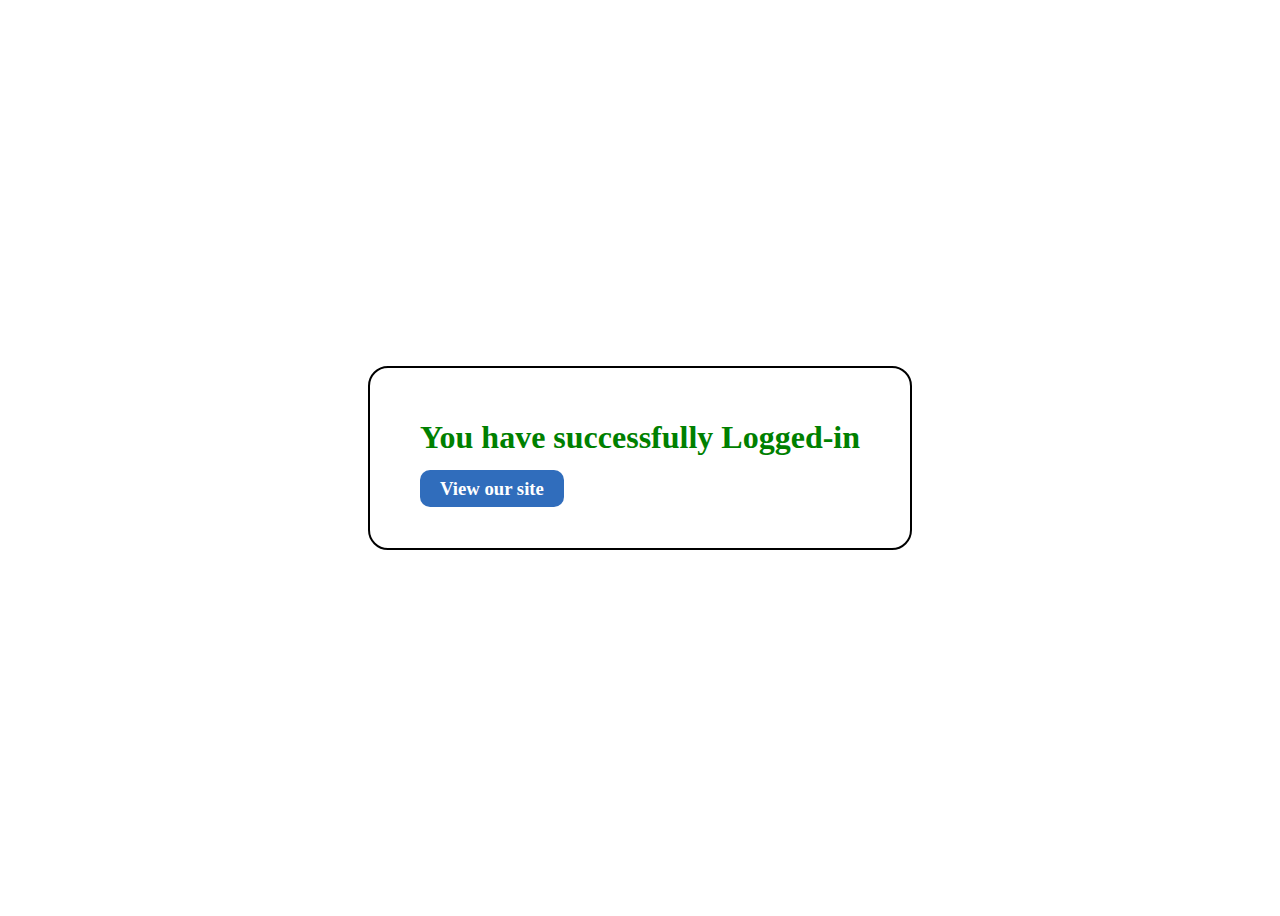
<file: loginblank.html>
<!DOCTYPE html>
<html lang="en">
<head>
    <meta charset="UTF-8">
    <meta name="viewport" content="width=device-width, initial-scale=1.0">
    <title>Logedin page</title>
    <style>
        .body{
            height: 100vh;
        }
        .info{
        height: 100vh;
          display: flex;
          justify-content: center;
          align-items: center;
          
        }
        .content{
            padding: 30px 50px;
            border-radius: 20px;
            border:2px solid black;
        }
        h1{
            color: green;
        }
        a{
            text-decoration: none;
            padding:8px 20px;
            background-color:#004badcf;
            color: white;
            border-radius: 10px;

        }
        a:hover{
            background-color: #004aad;
        }
    </style>
</head>
<body>
<div class="info">
   <div class="content">
        <h1>You have successfully Logged-in</h1>
        <h3><a href="./index.html">View our site</a></h3>
   </div>
</div>
</body>
</html>
</file>
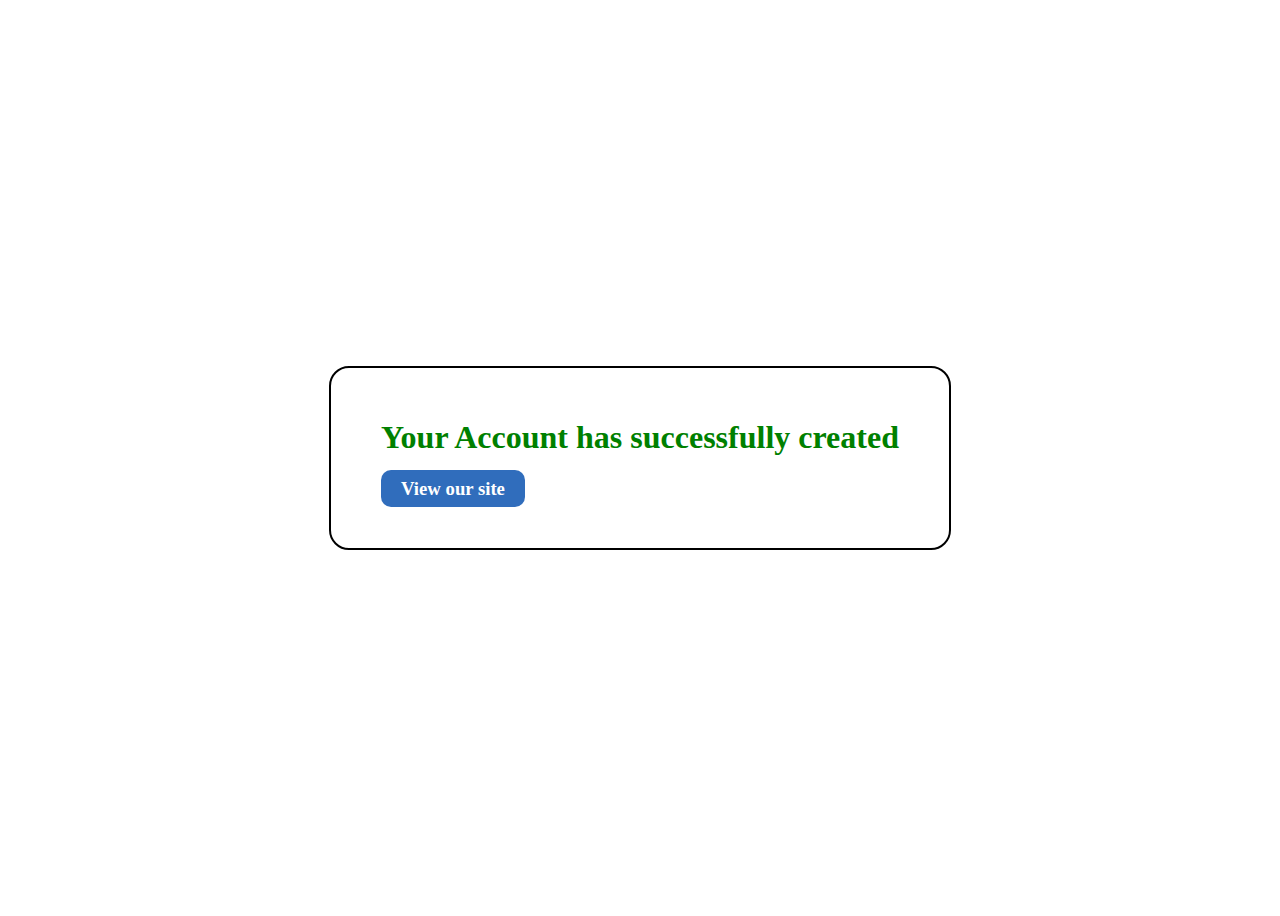
<file: signupblank.html>
<!DOCTYPE html>
<html lang="en">
<head>
    <meta charset="UTF-8">
    <meta name="viewport" content="width=device-width, initial-scale=1.0">
    <title>Account page</title>
    <style>
        .body{
            height: 100vh;
        }
        .info{
        height: 100vh;
          display: flex;
          justify-content: center;
          align-items: center;
          
        }
        .content{
            padding: 30px 50px;
            border-radius: 20px;
            border:2px solid black;
        }
        h1{
            color: green;
        }
        a{
            text-decoration: none;
            padding:8px 20px;
            background-color:#004badcf;
            color: white;
            border-radius: 10px;

        }
        a:hover{
            background-color: #004aad;
        }

    </style>
</head>
<body>
<div class="info">
   <div class="content">
        <h1>Your Account has successfully created</h1>
        <h3><a href="./index.html">View our site</a></h3>
   </div>
</div>
</body>
</html>
</file>
<file: Ecommerce.css>
@import url('https://fonts.googleapis.com/css2?family=Archivo+Black&family=Courgette&family=Kaushan+Script&family=Satisfy&display=swap');

*{
    margin: 0px;
    padding: 0px;
    color: black;
    scroll-behavior: smooth;
   
    
}
body{
width: 100%;
background-color:gray;
font-family:'Lucida Sans', 'Lucida Sans Regular', 'Lucida Grande', 'Lucida Sans Unicode', Geneva, Verdana, sans-serif;
padding-top:60px;
overflow-x: hidden;



}
.navbar{
    height: 60px;
    background-color: black;
    display: flex;
    justify-content: space-between;
    position:fixed;
    top: 0;
    width: 100%;
    z-index: 9999;
    
}
.popup{
    display: flex;
    flex-direction: column;
    justify-content: center;
    align-items: center;
    position: fixed;
    top: 80px;
    right: 30px;
    height: 100px;
    width: 200px;
    background-color:#004aad;
    text-align: center;
    border-radius: 20px;
    opacity: 0;
    animation: popup 3s 1;
    animation-delay: .5s;
}
.popup h2{
    padding: 8px 10px;
    border: 2px solid white;
    border-radius: 10px;
}
.popup h2,.popup h4{
    font-size: small;
    color: white;
}

.popup::before{
    position: absolute;
    top: -30px;
    content: "▲";
    font-size: xx-large;
    color: #004aad;
}
@keyframes popup {
    0%{
        opacity:1;
    }
    50%{
        opacity: 1;
    }
    75%{
        opacity: 1;
    }
    100%{
        opacity: 0;
    }
    
}
.login{
    margin-left: 50px;
    margin-right: 10px;
    padding: 5px 10px;
    border: 2px solid white;
    border-radius: 10px;
}
.login:hover{
    color: black;
    background-color: white;
    transition: ease .5s;
}
h3{
    margin-top: 20px;
    margin-left: 20px;
}


.navbar ul{
    margin-top: 20px;
    display: flex;
    margin-right: 30px;
}
.navbar ul li{
    list-style-type: none;
    margin-left: 30px;
}
a{
    text-decoration: none;
    color: white;
}
.icon{
   position: fixed;
   top: 2px;
   right: 15px;
}
.main{
    height: 400px;
    width: 100%;
    background-color: white;
    display: flex;
    justify-content: space-around;
    
}
.main img{
    animation:image 1s alternate;
}
.content{
    padding-top:5%;
    
}
.heading{
    font-family:'Satisfy', cursive;
    font-size: XX-large;
   animation: main 1s ease;
}
.off{
    font-family: 'Archivo Black', sans-serif;
    font-size: 70px;
    animation: main 1s 200ms ease;
}
.content div{
    display: flex;
    gap: 15px;
}
.container span{
    
    padding: 5px 10px;
    background-color: springgreen;
    text-align: center;
    border-radius: 10px;
}
p{
    font-size: 10px;
    font-family: 'Kaushan Script', cursive;
    animation: main 1s 300ms ease;
}
.price{
    font-size: 20px;
    padding: 5px 10px;
    background-color:greenyellow ;
    rotate: -10deg;
}
.shopnow{
    font-size: 20px;
    padding: 5px 10px;
    background-color: coral;
}
h1{
    text-align: center;
    color: black;
    margin-bottom: 10%;
}
.container{
    width: 100%;
    display: flex;
    flex-wrap: wrap;
    justify-content: space-around;
    align-items: center;
    background-color: white;
    margin-top: 20px;
    padding: 10px 0px;
    
}
.card{
    
    margin: 10px;
    padding: 20px;
    width: 300px;
    display: flex;
    flex-direction: column;
    justify-content: center;
    align-items: center;
    height: auto;
    border: 2px solid black;
    background-color: white;
    border-radius: 25px;
    
}
img{
    border-radius: 15px;
}
footer{
    height: 350px;
    width: 100%;
    background-color:#172337;
}
footer *{
    animation: none;
}
.top{
    width: 100%;
    height: 50px;
    background-color: white;
    border: 6px solid #172337;
}
.top a{
    text-align: center;
    color:#172337 ;
    display: block;
    margin-top: 15px;
    font-family: 'Archivo Black', sans-serif;
}
.aboutus{
    
    text-align: center;
    padding: 0px 10%;
}
.aboutus p{
    text-align: justify;
    font-size: 15px;
}
.footer{
    display: flex;
    justify-content: space-around;
    padding-top: 20px;
}
h4{
    color:gray;
    
}
.social ul li{
    list-style-type: none;
}
footer p{
    color: white;
    font-family: 'Lucida Sans', 'Lucida Sans Regular', 'Lucida Grande', 'Lucida Sans Unicode', Geneva, Verdana, sans-serif;
    line-height: 35px;
    font-size:small;
}
@keyframes main {
    from{
        transform: translateX(-50px);
        opacity: 0;
    }
    to{
        transform: translateX(0px);
        opacity: 1;
    }
}
@keyframes image {
    from{
        transform: translateX(50px);
        opacity: 0;
    }
    to{
        transform: translateX(0px);
        opacity: 1;
    }
}
</file>
